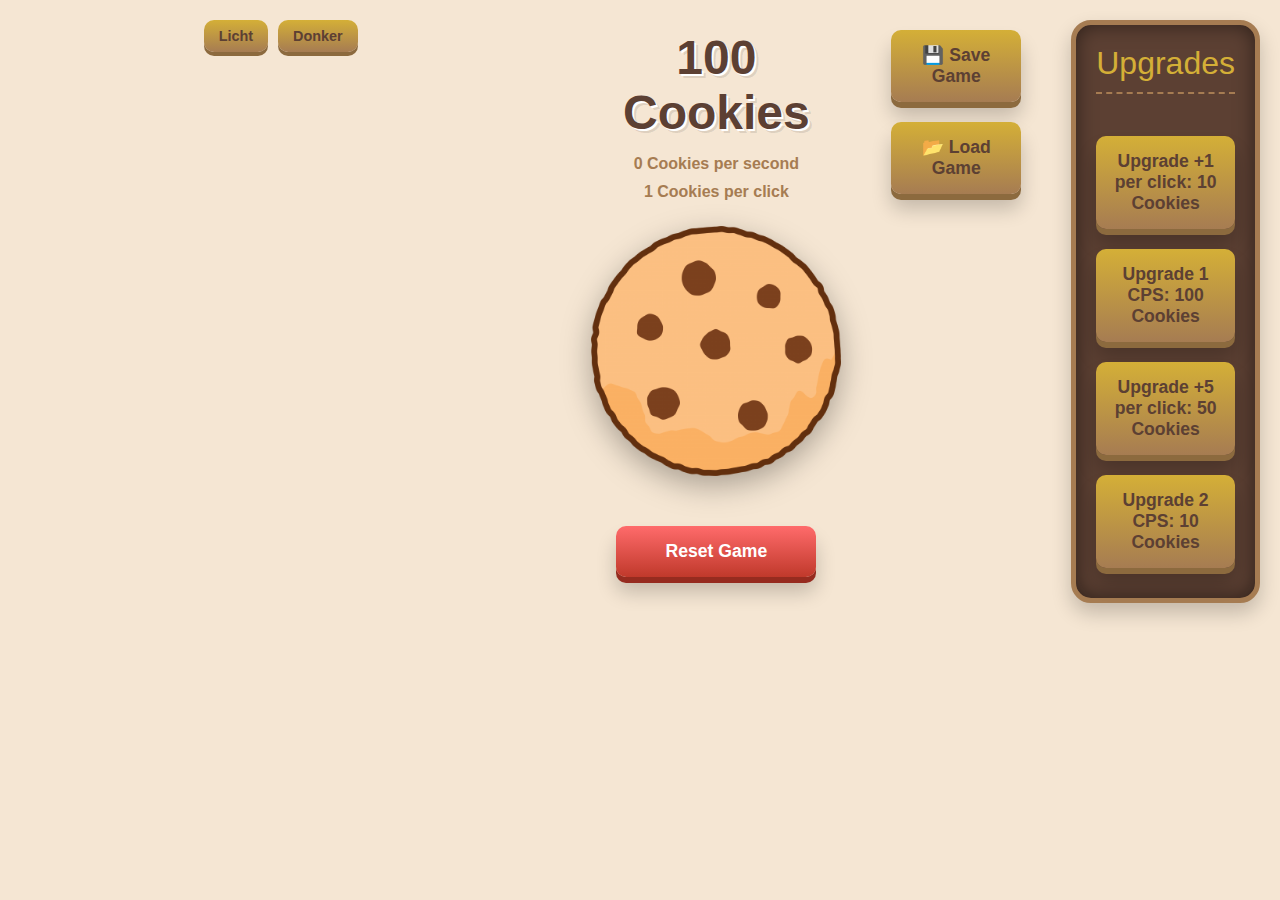
<file: index.html>
<!DOCTYPE html>
<html>
  <head>
    <title id="title">Cookie Clicker HTML REMAKE</title>
    <link rel="stylesheet" href="main.css" />
  </head>
  <body> <div class="theme-switcher">
        <button onclick="setTheme('default')">Licht</button>
        <button onclick="setTheme('theme-dark')">Donker</button>
      </div>

      <div class="cookieinfodiv">
        <h1 id="cookiecounter">Loading</h1>
        <p id="cookiespersecond">Loading</p>
        <p id="cookiesperclick">Loading</p>
        
        <img src="Cartoon-Cookie-PNG-Picture.png" alt="200" width="200" height="200" onclick="clickcookie(cookiesperclick)">
     
        <button id="resetbutton" onclick="resetgame()">
          Reset Game
        </button>
      </div>
      <div class="mt-4">
  <button id="saveGameBtn" onclick="saveGame()">💾 Save Game</button>
  <button id="loadGameBtn" onclick="loadGame()">📂 Load Game</button>
  </div>
     
      <div class="shopdiv">
        <p> Upgrades </p>
        <button id="upgradecookiesperclick" onclick="autocount1.upgradecookiesperclick()">
          Loading
        </button>
        <button id="upgradecookiespersecond" onclick="autoclicker1.upgradecookiespersecond()">
          Loading
        </button>
        <button id="upgradecookiesperclick2" onclick="autocount2.upgradecookiesperclick()">
          Loading
        </button>
        <button id="upgradecookiespersecond2" onclick="autoclicker2.upgradecookiespersecond()">Loading</button>
      </div>
     
      
      <script src="main.js"></script>

  </body> </html>
</file>
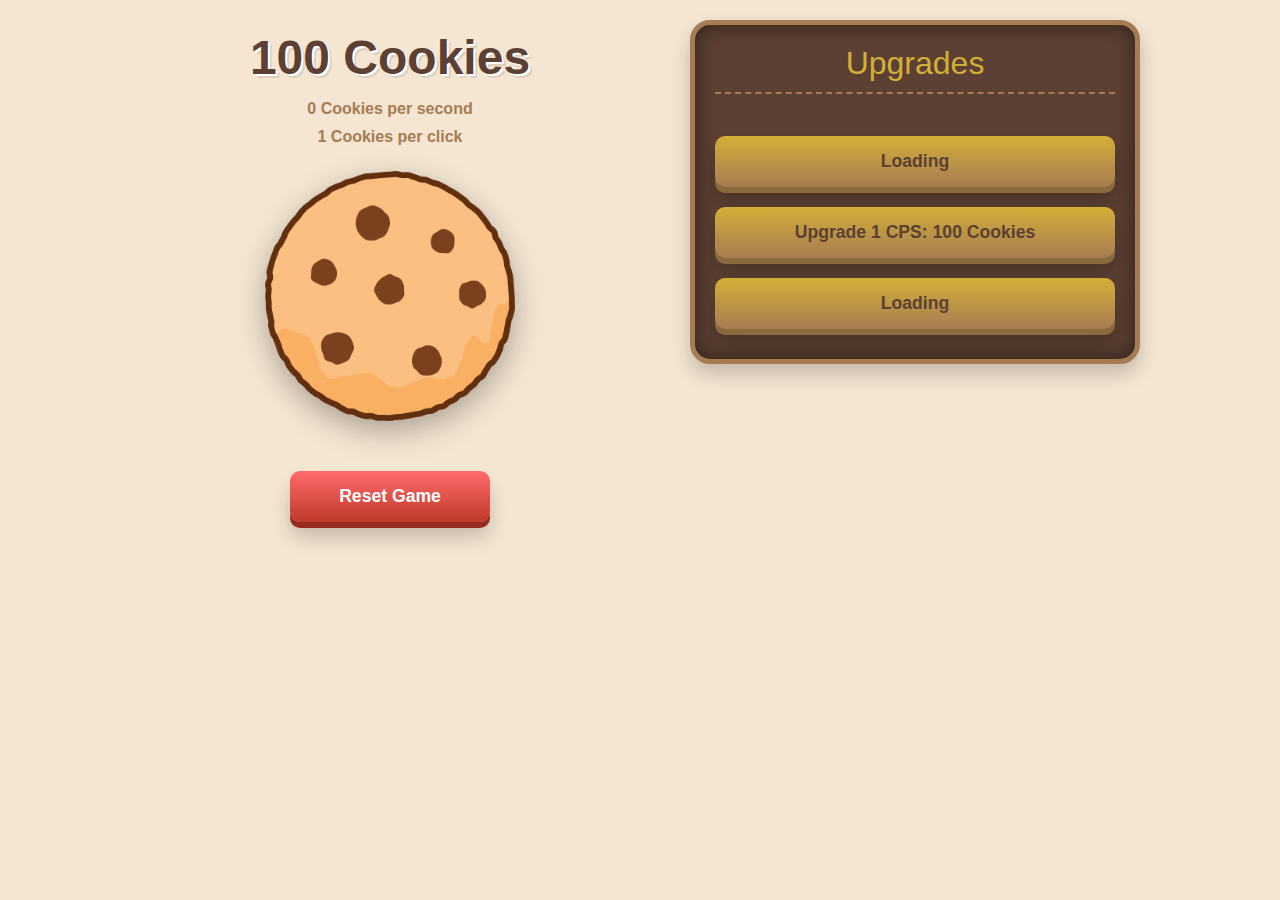
<file: main.html>
<!DOCTYPE html>
<html>
  <head>
    <title id="title">Cookie Clicker HTML REMAKE</title>
    <link rel="stylesheet" href="main.css" />
  </head>
  <body>
      <div class="cookieinfodiv">
      <h1 id="cookiecounter">Loading</h1>
      
      <p id="cookiespersecond">Loading</p>
      
      <p id="cookiesperclick">Loading</p>
      
        <img src="Cartoon-Cookie-PNG-Picture.png" alt="200" width="200" height="200" onclick="clickcookie(cookiesperclick)">
      
      <button id="resetbutton" onclick="resetgame()">
        Reset Game
        </button>
     
    
      </div>
      
      <div class="shopdiv">
        
      <p> Upgrades </p>
        
      <button id="upgradecookiesperclick" onclick="upgradecookiesperclick()">
        Loading
      </button>
      
      <button id="upgradecookiespersecond" onclick="upgradecookiespersecond()"> 
        Loading
      </button>
      <button id="upgradecookiesperclick2" onclick="upgradecookiesperclick2()"> 
        Loading
        </button>
      </div>
      
      <script src="main.js"></script>
  </body>
</html>
</file>
<file: main.css>
/* --- Reset & Global Styles --- */
:root {
    --bg-color: #f5e6d3;
    --dark-brown: #5c4033;
    --light-brown: #a67c52;
    --gold: #d4af37;
    --text-color: #333;
    
    /* NIEUWE VARIABELE voor de 3D-rand van knoppen */
    --button-shadow: #8c6a3e; 
}

body {
    font-family: 'Segoe UI', Tahoma, Geneva, Verdana, sans-serif;
    background-color: var(--bg-color);
    color: var(--text-color);
    margin: 0;
    padding: 20px;
    display: flex;
    flex-direction: column;
    align-items: center;
    min-height: 100vh;
    box-sizing: border-box;
}

/* --- Main Container for larger screens --- */
@media (min-width: 768px) {
    body {
        flex-direction: row;
        justify-content: center;
        align-items: flex-start;
        gap: 50px;
    }
}

/* --- Thema Switcher Knoppen --- */
.theme-switcher {
    display: flex;
    justify-content: center;
    gap: 10px;
    width: 100%;
    margin-bottom: 20px; /* Ruimte onder de knoppen */
}

.theme-switcher button {
    width: auto; /* Niet 100% breed */
    padding: 8px 15px;
    font-size: 0.9em;
    /* Gebruik nu de variabele voor de schaduw */
    box-shadow: 0 4px 0 var(--button-shadow);
    margin: 0;
}

.theme-switcher button:active {
    top: 4px; /* Iets minder diep indrukken */
    box-shadow: 0 0px 0 var(--button-shadow);
}


/* --- Cookie Info Section (Left/Top) --- */
.cookieinfodiv {
    text-align: center;
    flex: 1;
    max-width: 500px;
    display: flex;
    flex-direction: column;
    align-items: center;
}

#cookiecounter {
    font-size: 3em;
    margin: 10px 0;
    color: var(--dark-brown);
    text-shadow: 2px 2px 0px #fff, 4px 4px 0px rgba(0,0,0,0.1);

}

/* Style voor de extra stats container (optioneel, als je die wilt gebruiken) */
.stats {
    background: rgba(255, 255, 255, 0.5);
    padding: 10px 20px;
    border-radius: 15px;
    margin-bottom: 20px;
    font-weight: bold;
    color: var(--light-brown);
    border: 2px solid var(--dark-brown);
}

#cookiespersecond, #cookiesperclick {
    margin: 5px 0;
    font-weight: bold;
    color: var(--light-brown);
}

/* --- The Big Cookie --- */
.cookieinfodiv img {
    width: 250px;
    height: 250px;
    cursor: pointer;
    transition: transform 0.1s ease-in-out, filter 0.2s;
    user-select: none; /* Voorkomt selecteren van plaatje bij snel klikken */
    -webkit-user-drag: none;
    animation: pulse 3s infinite ease-in-out;
    filter: drop-shadow(0px 10px 15px rgba(0,0,0,0.3));
    margin: 20px 0;
}

.cookieinfodiv img:hover {
    filter: drop-shadow(0px 12px 20px rgba(0,0,0,0.4)) brightness(1.1);
}

/* Klik effect */
.cookieinfodiv img:active {
    transform: scale(0.90) rotate(5deg) !important; /* Krimpt en draait iets bij klik */
    animation: none; /* Stopt pulse animatie tijdens klik */
}

@keyframes pulse {
    0% { transform: scale(1); }
    50% { transform: scale(1.05); }
    100% { transform: scale(1); }
}

/* --- Shop Section (Right/Bottom) --- */
.shopdiv {
    flex: 1;
    max-width: 400px;
    background: var(--dark-brown);
    padding: 20px;
    border-radius: 20px;
    box-shadow: inset 0 0 20px rgba(0,0,0,0.5), 0 10px 20px rgba(0,0,0,0.2);
    color: #fff;
    border: 5px solid var(--light-brown);
    width: 100%;
    margin-top: 20px; /* Ruimte op mobiel */
}

/* Reset margin-top op grotere schermen omdat we dan gap gebruiken */
@media (min-width: 768px) {
    .shopdiv {
        margin-top: 0;
    }
}

.shopdiv p {
    font-size: 2em;
    text-align: center;
    margin-top: 0;
    border-bottom: 2px dashed var(--light-brown);
    padding-bottom: 10px;
    font-family: 'Comic Sans MS', cursive, sans-serif; /* Speels font voor shop titel */
    color: var(--gold);
}

/* --- Buttons --- */
button {
    width: 100%;
    padding: 15px;
    margin: 10px 0;
    font-size: 1.1em;
    border: none;
    border-radius: 10px;
    cursor: pointer;
    background: linear-gradient(to bottom, var(--gold), var(--light-brown));
    color: var(--dark-brown);
    font-weight: bold;
    /* Gebruik nu de variabele voor de schaduw */
    box-shadow: 0 6px 0 var(--button-shadow), 0 15px 20px rgba(0,0,0,0.2);
    transition: all 0.1s ease;
    position: relative;
    top: 0;
}

button:hover {
    background: linear-gradient(to bottom, #e5c76b, #b8926a);
    filter: brightness(1.1);
}

button:active {
    top: 6px;
    /* Gebruik nu de variabele voor de schaduw */
    box-shadow: 0 0px 0 var(--button-shadow), 0 3px 5px rgba(0,0,0,0.2);
}

#resetbutton {
    background: linear-gradient(to bottom, #ff6b6b, #c0392b);
    color: white;
    box-shadow: 0 6px 0 #962b1f, 0 15px 20px rgba(0,0,0,0.2);
    margin-top: 30px;
    max-width: 200px;
}
#resetbutton:active {
     box-shadow: 0 0px 0 #962b1f, 0 3px 5px rgba(0,0,0,0.2);}


/* ================================================= */
/* ---        VERBETERDE DARK MODE THEMA         --- */
/* ================================================= */

body.theme-dark {
    background-color: #2b1d1a;
    color: var(--text-color);
}
/* --- Thema 1: Donkere Chocolade (Dark Mode) --- */
body.theme-dark :root {
    --bg-color: #2b1d1a;
    --dark-brown: #4a3a34; /* Wordt nu gebruikt voor de shop (lichter dan bg) */
    --light-brown: #b08a6f;
    --gold: #ffd700;
    --text-color: #f5e6d3; /* De originele lichte achtergrondkleur */
    
    /* Een veel donkerdere schaduw voor 3D effect in dark mode */
    --button-shadow: #1f1412; 
}

/* Zorg dat de tekst op de knoppen donker en leesbaar blijft */
body.theme-dark button {
    color: var(--bg-color); /* Gebruik de donkere achtergrondkleur voor de tekst */
}

/* De reset knop heeft al witte tekst, die is prima */
body.theme-dark #resetbutton {
    color: white;
}

/* Tekst-schaduw van de teller aanpassen voor dark mode */
body.theme-dark #cookiecounter {
    text-shadow: 2px 2px 0px #000, 4px 4px 0px rgba(255,255,255,0.1);
}

/* Stats tekstkleur */
body.theme-dark #cookiespersecond, 
body.theme-dark #cookiesperclick {
    color: var(--light-brown);
}

/* VERBETERING: Geef de cookie een 'glow' in dark mode ipv een donkere schaduw */
body.theme-dark .cookieinfodiv img {
    /* Verander de schaduw naar een lichte 'glow' */
    filter: drop-shadow(0px 5px 15px rgba(255, 221, 112, 0.3)); 
}
body.theme-dark .cookieinfodiv img:hover {
    /* Maak de glow sterker bij hover */
    filter: drop-shadow(0px 7px 20px rgba(255, 221, 112, 0.5)) brightness(1.1);
}
</file>
